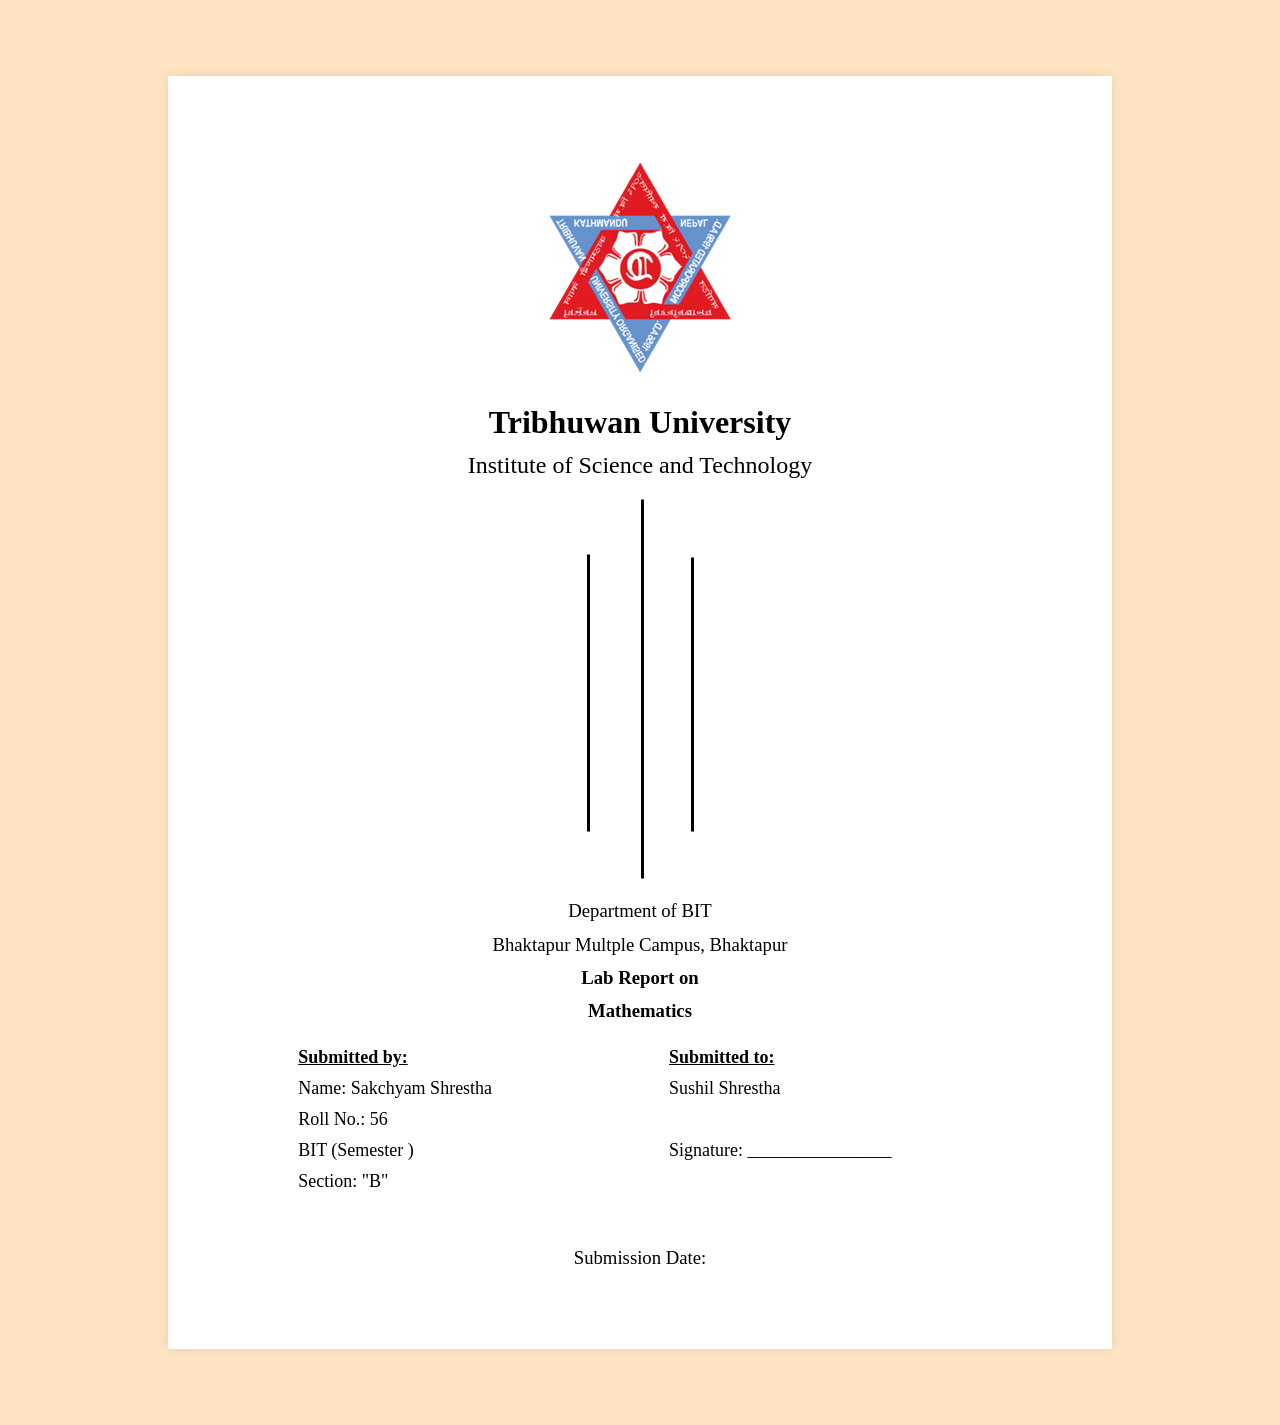
<file: template.html>
<!DOCTYPE html>
<html lang="en">
<head>
    <meta charset="UTF-8">
    <meta name="viewport" content="width=device-width, initial-scale=1.0">
    <title>Document</title>
    <style>
        body {
            background-color: bisque;
        }

        .page {
            width: 210mm;
            height: 297mm;
            background-color: white;
            margin: 20mm auto;
            padding: 20mm;
            box-shadow: 0 0 10px rgba(0, 0, 0, 0.1);
        }

        .logo {
            width: 100%;
            height: 233px;
            margin-bottom: 20px;
            background-image: url("assets/logo.png");
            display: flex;
            justify-content: center;
            align-items: center;
            background-size: contain;
            background-repeat: no-repeat;
            background-position: center;
        }

        .middle-lines {
            width: 100%;
            height: 381px;
            background-image: url("assets/middle-lines.png");
            margin: 20px 0;
            background-size: contain;
            background-repeat: no-repeat;
            background-position: center;
        }

        table {
            width: 100%;
            margin-top: 20px;
            margin-left: 50px;
            margin-bottom: 50px;
            border-collapse: collapse;
        }

        td {
            font-size: 18px;
            padding: 5px;
            text-align: left;
        }

        .bold {
            font-weight: bold;
        }

        .unbold {
            font-weight: normal;
        }

        .underlined {
            text-decoration: underline;
        }

        .centerd {
            text-align: center;
        }

        .def-margin {
            margin: 3mm;
        }
    </style>
</head>
<body>
    <div class="page centerd">
        <div class="logo centerd"></div>

        <h1 class="def-margin">Tribhuwan University</h1>

        <h2 class="def-margin unbold">Institute of Science and Technology</h2>
        
        <div class="middle-lines"></div>

        <h3 class="def-margin unbold">Department of <span class="faculty">BIT</span></h3>

        <h3 class="def-margin unbold">Bhaktapur Multple Campus, Bhaktapur</h3>
        
        <h3 class="def-margin"><span class="lab-title">Lab Report</span> on</h3>

        <h3 class="def-margin"><span class="subject">Mathematics</span></h3>

        <table class="">
            <tr>
                <td class="bold underlined">Submitted by:</td>
                <td class="bold underlined">Submitted to:</td>
            </tr>
            <tr>
                <td>Name: <span class="name">Sakchyam Shrestha</span></td>
                <td class="teacher">Sushil Shrestha</td>
            </tr>
            <tr>
                <td>Roll No.: <span class="roll">56</span></td>
            </tr>
            <tr>
                <td><span class="faculty">BIT</span> (Semester <span class="sem"></span>)</td>
                <td>Signature: ________________</td>
            </tr>
            <tr>
                <td>Section: "<span class="section">B</span>"</td>
            </tr>
        </table>

        <h3 class="unbold">Submission Date: <span class="date"></span></h3>
    </div>
</body>
</html>
</file>
